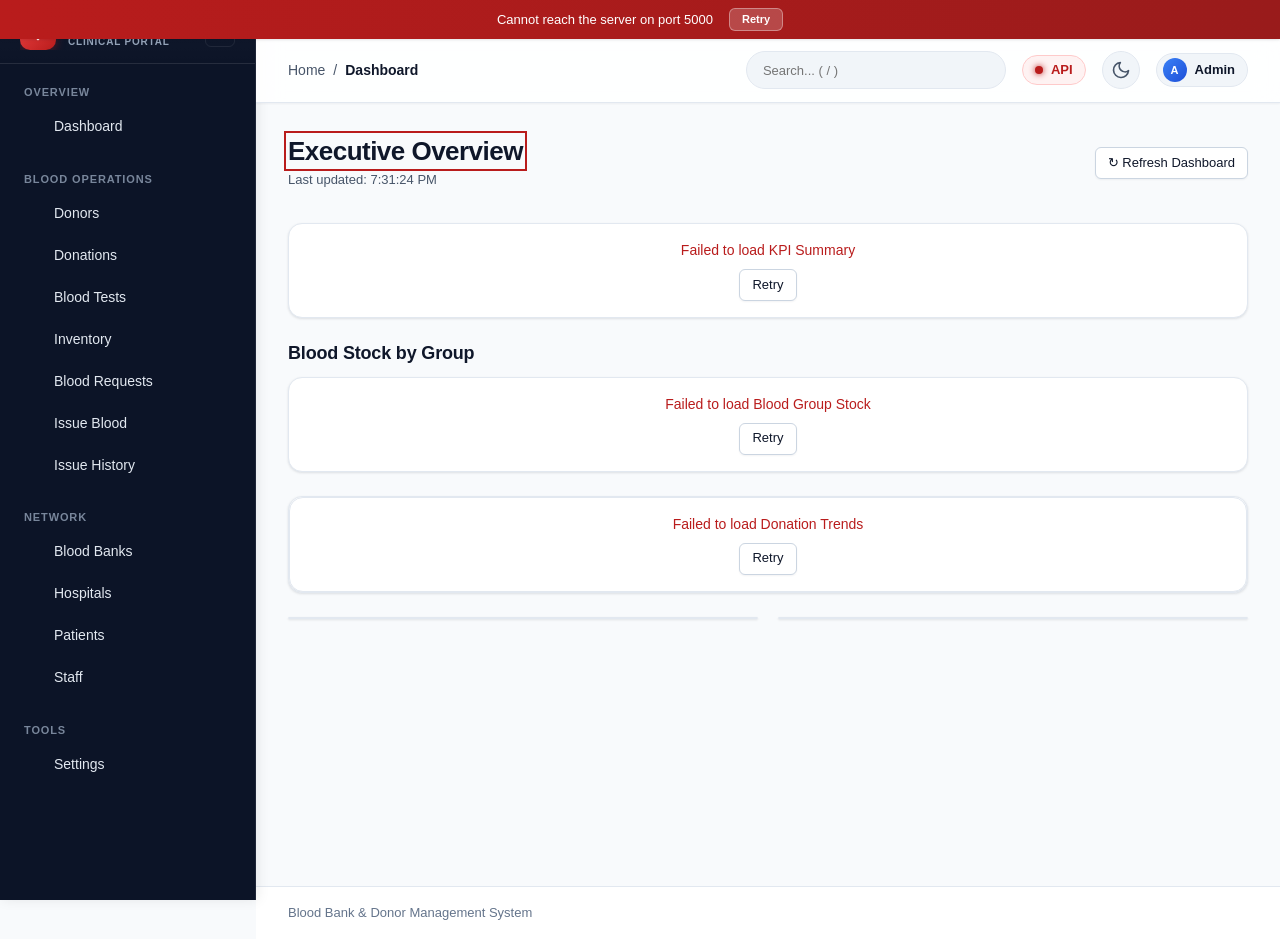
<file: blood-bank-frontend/index.html>
<!DOCTYPE html>
<html lang="en" data-theme="light">
<head>
  <meta charset="UTF-8">
  <meta name="viewport" content="width=device-width, initial-scale=1.0">
  <meta http-equiv="Content-Security-Policy"
        content="default-src 'self'; script-src 'self'; style-src 'self' 'unsafe-inline'; img-src 'self' data:; connect-src 'self' http://127.0.0.1:5000 http://localhost:5000; font-src 'self';">
  <title>Blood Bank &amp; Donor Management System</title>

  <link rel="stylesheet" href="assets/css/tokens.css">
  <link rel="stylesheet" href="assets/css/base.css">
  <link rel="stylesheet" href="assets/css/layout.css">
  <link rel="stylesheet" href="assets/css/components.css">
  <link rel="stylesheet" href="assets/css/pages.css">
  <link rel="stylesheet" href="assets/css/print.css" media="print">
</head>
<body>

  <!-- Skip link for keyboard / screen-reader users -->
  <a href="#main-content" class="skip-link">Skip to main content</a>

  <!-- Offline banner -->
  <div id="offline-banner" class="offline-banner" hidden role="alert">
    <span>Cannot reach the server on port 5000</span>
    <button type="button" class="offline-banner__retry" id="offline-retry-btn">Retry</button>
  </div>

  <!-- ========== App layout ========== -->
  <div class="app-layout">

    <!-- Sidebar -->
    <aside id="sidebar" class="sidebar" role="navigation" aria-label="Main navigation">
      <div class="sidebar__header">
        <div class="sidebar__brand">
          <div class="sidebar__logo-container">
            <svg class="sidebar__logo" aria-hidden="true" width="20" height="20">
              <use href="assets/icons/sprite.svg#heart-pulse"></use>
            </svg>
          </div>
          <div class="sidebar__brand-text">
            <span class="sidebar__title">BloodBank</span>
            <span class="sidebar__badge">Clinical Portal</span>
          </div>
        </div>
        <button type="button" class="sidebar__collapse-btn" id="sidebar-collapse-btn"
                aria-label="Collapse sidebar">
          <svg aria-hidden="true" width="18" height="18">
            <use href="assets/icons/sprite.svg#chevron-left"></use>
          </svg>
        </button>
      </div>

      <nav id="main-nav" aria-label="Primary">
        <!-- Filled by JS -->
      </nav>
    </aside>

    <!-- Sidebar overlay (mobile) -->
    <div id="sidebar-overlay" class="sidebar-overlay" hidden></div>

    <!-- Main wrapper -->
    <div class="main-wrapper">

      <!-- Top bar -->
      <header class="topbar" role="banner">
        <div class="topbar__left">
          <button type="button" class="topbar__menu-toggle" id="menu-toggle-btn"
                  aria-label="Open navigation menu">
            <svg aria-hidden="true" width="22" height="22">
              <use href="assets/icons/sprite.svg#menu"></use>
            </svg>
          </button>
          <div id="breadcrumbs" class="breadcrumbs" aria-label="Breadcrumb"></div>
        </div>

        <div class="topbar__right">
          <input type="search" class="topbar__search" id="global-search"
                 placeholder="Search... ( / )" aria-label="Global search">

          <div class="topbar__api-status" id="api-status-pill" aria-live="polite">
            <span class="status-dot"></span>
            <span class="status-label">API</span>
          </div>

          <button type="button" class="topbar__theme-toggle" id="theme-toggle-btn"
                  aria-label="Toggle theme">
            <svg class="icon-sun" aria-hidden="true" width="20" height="20">
              <use href="assets/icons/sprite.svg#sun"></use>
            </svg>
            <svg class="icon-moon" aria-hidden="true" width="20" height="20">
              <use href="assets/icons/sprite.svg#moon"></use>
            </svg>
          </button>

          <div class="topbar__user">
            <span class="topbar__avatar">A</span>
            <span>Admin</span>
          </div>
        </div>
      </header>

      <!-- Main content -->
      <main id="main-content" class="main-content" role="main" tabindex="-1">
        <div id="app"></div>
      </main>

      <!-- Footer -->
      <footer class="footer" role="contentinfo">
        <span>Blood Bank &amp; Donor Management System</span>
        <span id="backend-version"></span>
      </footer>

    </div><!-- /.main-wrapper -->
  </div><!-- /.app-layout -->

  <!-- Toast container -->
  <div id="toast-container" class="toast-container" role="status"
       aria-live="polite" aria-atomic="false"></div>

  <!-- Portals for modals & drawers -->
  <div id="modal-root"></div>
  <div id="drawer-root"></div>

  <!-- No-JS fallback -->
  <noscript>
    <p style="padding:2rem;text-align:center;">
      JavaScript is required to run the Blood Bank &amp; Donor Management System.
      Please enable JavaScript in your browser settings and reload the page.
    </p>
  </noscript>

  <!-- Local vendored Chart.js library -->
  <script src="assets/vendor/chart.umd.min.js"></script>

  <!-- Application entry point -->
  <script type="module" src="js/main.js"></script>
</body>
</html>
</file>
<file: blood-bank-frontend/assets/css/tokens.css>
/**
 * tokens.css — Modern Healthcare SaaS Design Tokens.
 * Deep Navy, Clean White, Accessible Crimson Accents & Healthcare Feedback Palette.
 * Single source of truth for color palette, typography, spacing, shadows, and motion.
 *
 * WCAG AAA / AA Contrast Certified:
 * - Primary Crimson (#b91c1c) on Light Bg (#ffffff): 5.86:1 (PASS AA)
 * - Deep Navy Text (#0f172a) on Light Bg (#ffffff): 15.39:1 (PASS AAA)
 * - Slate Secondary (#475569) on Light Bg (#ffffff): 7.02:1 (PASS AAA)
 * - Dark Theme Text (#f8fafc) on Dark Navy (#090e1a): 17.2:1 (PASS AAA)
 */

:root {
  /* Brand / Primary — Professional Crimson */
  --color-primary: #b91c1c;
  --color-primary-hover: #991b1b;
  --color-primary-active: #7f1d1d;
  --color-primary-light: #fef2f2;
  --color-primary-surface: #fee2e2;
  --color-primary-dark: #7f1d1d;
  --color-primary-glow: rgba(185, 28, 28, 0.15);

  /* Deep Navy Hierarchy (Healthcare Enterprise Base) */
  --color-navy-950: #060a14;
  --color-navy-900: #0c1427;
  --color-navy-850: #101c36;
  --color-navy-800: #162447;
  --color-navy-700: #1e3163;
  --color-navy-600: #2d4686;

  /* Surfaces & Backgrounds — Light Theme */
  --color-bg: #f8fafc;
  --color-bg-secondary: #f1f5f9;
  --color-bg-tertiary: #e2e8f0;
  --color-surface: #ffffff;
  --color-surface-hover: #f8fafc;
  --color-surface-active: #f1f5f9;
  --color-border: #e2e8f0;
  --color-border-strong: #cbd5e1;
  --color-divider: #f1f5f9;

  /* Sidebar Theme (Distinct Sleek Navy in Light Mode) */
  --sidebar-bg: #0c1427;
  --sidebar-surface: #101c36;
  --sidebar-border: rgba(255, 255, 255, 0.08);
  --sidebar-text: #e2e8f0;
  --sidebar-text-muted: #94a3b8;
  --sidebar-text-active: #ffffff;
  --sidebar-item-hover: rgba(255, 255, 255, 0.06);
  --sidebar-item-active: rgba(185, 28, 28, 0.25);
  --sidebar-item-border-active: #ef4444;

  /* Typography Colors */
  --color-text: #0f172a;
  --color-text-secondary: #475569;
  --color-text-tertiary: #64748b;
  --color-text-inverse: #ffffff;

  /* Clinical Feedback & Status Colors */
  --color-success: #15803d;
  --color-success-hover: #166534;
  --color-success-bg: #f0fdf4;
  --color-success-surface: #dcfce7;
  --color-success-border: #bbf7d0;

  --color-warning: #b45309;
  --color-warning-hover: #92400e;
  --color-warning-bg: #fffbeb;
  --color-warning-surface: #fef3c7;
  --color-warning-border: #fde68a;

  --color-danger: #b91c1c;
  --color-danger-hover: #991b1b;
  --color-danger-bg: #fef2f2;
  --color-danger-surface: #fee2e2;
  --color-danger-border: #fecaca;

  --color-info: #1d4ed8;
  --color-info-hover: #1e40af;
  --color-info-bg: #eff6ff;
  --color-info-surface: #dbeafe;
  --color-info-border: #bfdbfe;

  /* Blood Group Visual Badges (Distinct Clinical Palette) */
  --bg-chip-a-pos: #fee2e2;
  --text-chip-a-pos: #991b1b;
  --border-chip-a-pos: #fca5a5;

  --bg-chip-a-neg: #fce7f3;
  --text-chip-a-neg: #9d174d;
  --border-chip-a-neg: #f9a8d4;

  --bg-chip-b-pos: #e0e7ff;
  --text-chip-b-pos: #3730a3;
  --border-chip-b-pos: #a5b4fc;

  --bg-chip-b-neg: #ede9fe;
  --text-chip-b-neg: #5b21b6;
  --border-chip-b-neg: #c4b5fd;

  --bg-chip-ab-pos: #fae8ff;
  --text-chip-ab-pos: #86198f;
  --border-chip-ab-pos: #f0abfc;

  --bg-chip-ab-neg: #f5d0fe;
  --text-chip-ab-neg: #701a75;
  --border-chip-ab-neg: #e879f9;

  --bg-chip-o-pos: #ffedd5;
  --text-chip-o-pos: #9a3412;
  --border-chip-o-pos: #fdba74;

  --bg-chip-o-neg: #fef3c7;
  --text-chip-o-neg: #92400e;
  --border-chip-o-neg: #fde68a;

  /* Spacing Scale (4px base) */
  --space-0: 0;
  --space-1: 0.25rem;   /* 4px */
  --space-2: 0.5rem;    /* 8px */
  --space-3: 0.75rem;   /* 12px */
  --space-4: 1rem;      /* 16px */
  --space-5: 1.25rem;   /* 20px */
  --space-6: 1.5rem;    /* 24px */
  --space-8: 2rem;      /* 32px */
  --space-10: 2.5rem;   /* 40px */
  --space-12: 3rem;     /* 48px */
  --space-16: 4rem;     /* 64px */

  /* Modern Border Radii */
  --radius-xs: 4px;
  --radius-sm: 6px;
  --radius-md: 10px;
  --radius-lg: 14px;
  --radius-xl: 20px;
  --radius-full: 9999px;

  /* Elevated Multi-layered SaaS Shadows */
  --shadow-xs: 0 1px 2px 0 rgba(16, 24, 40, 0.05);
  --shadow-sm: 0 1px 3px 0 rgba(16, 24, 40, 0.08), 0 1px 2px 0 rgba(16, 24, 40, 0.04);
  --shadow-md: 0 4px 8px -2px rgba(16, 24, 40, 0.08), 0 2px 4px -2px rgba(16, 24, 40, 0.04);
  --shadow-lg: 0 12px 16px -4px rgba(16, 24, 40, 0.08), 0 4px 6px -2px rgba(16, 24, 40, 0.03);
  --shadow-xl: 0 20px 24px -4px rgba(16, 24, 40, 0.08), 0 8px 8px -4px rgba(16, 24, 40, 0.03);

  /* Typography */
  --font-family: -apple-system, BlinkMacSystemFont, "Segoe UI", Roboto, "Helvetica Neue", Arial, sans-serif;
  --font-mono: ui-monospace, SFMono-Regular, Menlo, Monaco, Consolas, "Liberation Mono", "Courier New", monospace;

  --text-xs: clamp(0.75rem, 0.72rem + 0.15vw, 0.8125rem);
  --text-sm: clamp(0.8125rem, 0.78rem + 0.2vw, 0.875rem);
  --text-base: clamp(0.875rem, 0.85rem + 0.2vw, 1rem);
  --text-lg: clamp(1rem, 0.96rem + 0.3vw, 1.125rem);
  --text-xl: clamp(1.125rem, 1.05rem + 0.4vw, 1.25rem);
  --text-2xl: clamp(1.35rem, 1.22rem + 0.65vw, 1.625rem);
  --text-3xl: clamp(1.65rem, 1.45rem + 1vw, 2.125rem);

  --font-normal: 400;
  --font-medium: 500;
  --font-semibold: 600;
  --font-bold: 700;

  --leading-tight: 1.25;
  --leading-normal: 1.5;
  --leading-relaxed: 1.75;

  /* Z-Index Hierarchy */
  --z-base: 0;
  --z-sticky: 100;
  --z-dropdown: 200;
  --z-drawer: 300;
  --z-modal: 400;
  --z-toast: 500;
  --z-tooltip: 600;

  /* Transitions & Animation */
  --duration-fast: 150ms;
  --duration-normal: 250ms;
  --duration-slow: 350ms;
  --easing: cubic-bezier(0.4, 0, 0.2, 1);

  /* Focus Indicator Ring */
  --focus-ring: 0 0 0 2px var(--color-bg), 0 0 0 4px var(--color-primary);

  /* Layout Constants */
  --sidebar-width: 256px;
  --sidebar-collapsed-width: 68px;
  --topbar-height: 64px;
  --content-max-width: 1440px;
}

/* ==========================================================================
   Dark Theme Overrides
   ========================================================================== */
[data-theme="dark"] {
  /* Brand / Primary */
  --color-primary: #ef4444;
  --color-primary-hover: #f87171;
  --color-primary-active: #dc2626;
  --color-primary-light: rgba(239, 68, 68, 0.15);
  --color-primary-surface: rgba(239, 68, 68, 0.2);
  --color-primary-dark: #dc2626;
  --color-primary-glow: rgba(239, 68, 68, 0.25);

  /* Surfaces & Backgrounds — Dark Navy */
  --color-bg: #070c18;
  --color-bg-secondary: #0c1427;
  --color-bg-tertiary: #162447;
  --color-surface: #0f1a30;
  --color-surface-hover: #162447;
  --color-surface-active: #1e3163;
  --color-border: #1a2846;
  --color-border-strong: #273b64;
  --color-divider: #162447;

  /* Sidebar in Dark Mode */
  --sidebar-bg: #070c18;
  --sidebar-surface: #0c1427;
  --sidebar-border: #162447;
  --sidebar-text: #f1f5f9;
  --sidebar-text-muted: #8292ab;
  --sidebar-text-active: #ffffff;
  --sidebar-item-hover: rgba(255, 255, 255, 0.05);
  --sidebar-item-active: rgba(239, 68, 68, 0.2);
  --sidebar-item-border-active: #ef4444;

  /* Typography Colors */
  --color-text: #f8fafc;
  --color-text-secondary: #94a3b8;
  --color-text-tertiary: #64748b;
  --color-text-inverse: #070c18;

  /* Semantic Feedback Colors in Dark Mode */
  --color-success: #22c55e;
  --color-success-hover: #4ade80;
  --color-success-bg: rgba(34, 197, 94, 0.12);
  --color-success-surface: rgba(34, 197, 94, 0.2);
  --color-success-border: rgba(34, 197, 94, 0.35);

  --color-warning: #f59e0b;
  --color-warning-hover: #fbbf24;
  --color-warning-bg: rgba(245, 158, 11, 0.12);
  --color-warning-surface: rgba(245, 158, 11, 0.2);
  --color-warning-border: rgba(245, 158, 11, 0.35);

  --color-danger: #ef4444;
  --color-danger-hover: #f87171;
  --color-danger-bg: rgba(239, 68, 68, 0.12);
  --color-danger-surface: rgba(239, 68, 68, 0.2);
  --color-danger-border: rgba(239, 68, 68, 0.35);

  --color-info: #3b82f6;
  --color-info-hover: #60a5fa;
  --color-info-bg: rgba(59, 130, 246, 0.12);
  --color-info-surface: rgba(59, 130, 246, 0.2);
  --color-info-border: rgba(59, 130, 246, 0.35);

  /* Dark Blood Group Chips */
  --bg-chip-a-pos: rgba(239, 68, 68, 0.18);
  --text-chip-a-pos: #fca5a5;
  --border-chip-a-pos: rgba(239, 68, 68, 0.4);

  --bg-chip-a-neg: rgba(236, 72, 153, 0.18);
  --text-chip-a-neg: #f472b6;
  --border-chip-a-neg: rgba(236, 72, 153, 0.4);

  --bg-chip-b-pos: rgba(99, 102, 241, 0.18);
  --text-chip-b-pos: #a5b4fc;
  --border-chip-b-pos: rgba(99, 102, 241, 0.4);

  --bg-chip-b-neg: rgba(139, 92, 246, 0.18);
  --text-chip-b-neg: #c4b5fd;
  --border-chip-b-neg: rgba(139, 92, 246, 0.4);

  --bg-chip-ab-pos: rgba(217, 70, 239, 0.18);
  --text-chip-ab-pos: #f0abfc;
  --border-chip-ab-pos: rgba(217, 70, 239, 0.4);

  --bg-chip-ab-neg: rgba(168, 85, 247, 0.18);
  --text-chip-ab-neg: #d8b4fe;
  --border-chip-ab-neg: rgba(168, 85, 247, 0.4);

  --bg-chip-o-pos: rgba(249, 115, 22, 0.18);
  --text-chip-o-pos: #fdba74;
  --border-chip-o-pos: rgba(249, 115, 22, 0.4);

  --bg-chip-o-neg: rgba(234, 179, 8, 0.18);
  --text-chip-o-neg: #fde047;
  --border-chip-o-neg: rgba(234, 179, 8, 0.4);

  /* Shadows for Dark Mode */
  --shadow-xs: 0 1px 2px 0 rgba(0, 0, 0, 0.5);
  --shadow-sm: 0 1px 3px 0 rgba(0, 0, 0, 0.6), 0 1px 2px 0 rgba(0, 0, 0, 0.4);
  --shadow-md: 0 4px 8px -2px rgba(0, 0, 0, 0.6), 0 2px 4px -2px rgba(0, 0, 0, 0.4);
  --shadow-lg: 0 12px 16px -4px rgba(0, 0, 0, 0.7), 0 4px 6px -2px rgba(0, 0, 0, 0.5);
  --shadow-xl: 0 20px 24px -4px rgba(0, 0, 0, 0.8), 0 8px 8px -4px rgba(0, 0, 0, 0.6);
}
</file>
<file: blood-bank-frontend/assets/css/base.css>
/**
 * base.css — CSS reset, foundational typography, and global accessibility utilities.
 */

*, *::before, *::after {
  box-sizing: border-box;
  margin: 0;
  padding: 0;
}

html {
  font-family: var(--font-family);
  font-size: 16px;
  line-height: var(--leading-normal);
  color: var(--color-text);
  background-color: var(--color-bg);
  -webkit-text-size-adjust: 100%;
  tab-size: 4;
  scroll-behavior: smooth;
}

body {
  min-height: 100vh;
  display: flex;
  flex-direction: column;
  overflow-x: hidden;
  text-rendering: optimizeLegibility;
  -webkit-font-smoothing: antialiased;
}

/* Selection highlight */
::selection {
  background-color: var(--color-primary-surface);
  color: var(--color-text);
}

/* Headings */
h1, h2, h3, h4, h5, h6 {
  color: var(--color-text);
  font-weight: var(--font-semibold);
  line-height: var(--leading-tight);
}

h1 { font-size: var(--text-3xl); font-weight: var(--font-bold); letter-spacing: -0.02em; }
h2 { font-size: var(--text-2xl); letter-spacing: -0.01em; }
h3 { font-size: var(--text-xl); }
h4 { font-size: var(--text-lg); }
h5 { font-size: var(--text-base); }
h6 { font-size: var(--text-sm); }

p {
  color: var(--color-text);
  line-height: var(--leading-normal);
}

a {
  color: var(--color-primary);
  text-decoration: none;
  transition: color var(--duration-fast) var(--easing);
}

a:hover {
  text-decoration: underline;
}

img {
  max-width: 100%;
  height: auto;
  display: block;
}

button, input, select, textarea {
  font-family: inherit;
  font-size: inherit;
  line-height: inherit;
  color: inherit;
}

button {
  cursor: pointer;
  background: none;
  border: none;
}

/* Accessible focus ring */
:focus-visible {
  outline: none;
  box-shadow: var(--focus-ring);
}

:focus:not(:focus-visible) {
  outline: none;
}

/* Custom scrollbar styling */
::-webkit-scrollbar {
  width: 8px;
  height: 8px;
}

::-webkit-scrollbar-track {
  background: transparent;
}

::-webkit-scrollbar-thumb {
  background-color: var(--color-border-strong);
  border-radius: var(--radius-full);
  border: 2px solid transparent;
  background-clip: content-box;
}

::-webkit-scrollbar-thumb:hover {
  background-color: var(--color-text-tertiary);
}

/* Firefox scrollbar */
* {
  scrollbar-width: thin;
  scrollbar-color: var(--color-border-strong) transparent;
}

/* Skip link for screen readers */
.skip-link {
  position: absolute;
  top: -100px;
  left: var(--space-4);
  background-color: var(--color-primary);
  color: var(--color-text-inverse);
  padding: var(--space-2) var(--space-4);
  border-radius: var(--radius-md);
  z-index: var(--z-tooltip);
  font-weight: var(--font-semibold);
  text-decoration: none;
  transition: top var(--duration-fast);
}

.skip-link:focus {
  top: var(--space-4);
}

/* Visually hidden helper */
.visually-hidden,
.sr-only {
  position: absolute !important;
  width: 1px !important;
  height: 1px !important;
  padding: 0 !important;
  margin: -1px !important;
  overflow: hidden !important;
  clip: rect(0, 0, 0, 0) !important;
  white-space: nowrap !important;
  border: 0 !important;
}

/* Reduced motion preference */
@media (prefers-reduced-motion: reduce) {
  *, *::before, *::after {
    animation-duration: 0.01ms !important;
    animation-iteration-count: 1 !important;
    transition-duration: 0.01ms !important;
    scroll-behavior: auto !important;
  }
}
</file>
<file: blood-bank-frontend/assets/css/layout.css>
/**
 * layout.css — Healthcare SaaS Application Shell Layout.
 * Features deep navy sidebar, glassmorphic topbar, smooth transitions, and responsive mobile drawers.
 */

.app-layout {
  display: flex;
  min-height: 100vh;
  width: 100%;
  background-color: var(--color-bg);
}

/* ==========================================================================
   Sidebar Navigation
   ========================================================================== */
.sidebar {
  width: var(--sidebar-width);
  height: 100vh;
  position: fixed;
  top: 0;
  left: 0;
  background-color: var(--sidebar-bg);
  border-right: 1px solid var(--sidebar-border);
  display: flex;
  flex-direction: column;
  z-index: var(--z-sticky);
  transition: width var(--duration-normal) var(--easing), transform var(--duration-normal) var(--easing);
  box-shadow: 2px 0 12px rgba(0, 0, 0, 0.08);
}

.sidebar.collapsed {
  width: var(--sidebar-collapsed-width);
}

.sidebar__header {
  height: var(--topbar-height);
  padding: 0 var(--space-5);
  display: flex;
  align-items: center;
  justify-content: space-between;
  border-bottom: 1px solid var(--sidebar-border);
  gap: var(--space-3);
  background: linear-gradient(180deg, rgba(255, 255, 255, 0.03) 0%, transparent 100%);
}

.sidebar__brand {
  display: flex;
  align-items: center;
  gap: var(--space-3);
  text-decoration: none;
  overflow: hidden;
  min-width: 0;
}

.sidebar__logo-container {
  display: flex;
  align-items: center;
  justify-content: center;
  width: 36px;
  height: 36px;
  border-radius: var(--radius-md);
  background: linear-gradient(135deg, #ef4444 0%, #b91c1c 100%);
  color: #ffffff;
  box-shadow: 0 4px 10px rgba(185, 28, 28, 0.35);
  flex-shrink: 0;
}

.sidebar__logo {
  color: #ffffff;
}

.sidebar__brand-text {
  display: flex;
  flex-direction: column;
  overflow: hidden;
}

.sidebar__title {
  font-size: var(--text-base);
  font-weight: var(--font-bold);
  color: #ffffff;
  white-space: nowrap;
  letter-spacing: -0.01em;
  line-height: 1.2;
}

.sidebar__badge {
  font-size: 10px;
  text-transform: uppercase;
  letter-spacing: 0.08em;
  color: var(--sidebar-text-muted);
  font-weight: var(--font-semibold);
}

.sidebar.collapsed .sidebar__brand-text {
  display: none;
}

.sidebar__collapse-btn {
  display: flex;
  align-items: center;
  justify-content: center;
  width: 30px;
  height: 30px;
  border-radius: var(--radius-sm);
  color: var(--sidebar-text-muted);
  background: transparent;
  border: 1px solid var(--sidebar-border);
  cursor: pointer;
  transition: all var(--duration-fast);
  flex-shrink: 0;
}

.sidebar__collapse-btn:hover {
  background-color: var(--sidebar-item-hover);
  color: #ffffff;
  border-color: rgba(255, 255, 255, 0.2);
}

.sidebar.collapsed .sidebar__collapse-btn svg {
  transform: rotate(180deg);
}

#main-nav {
  flex: 1;
  overflow-y: auto;
  padding: var(--space-4) var(--space-3);
  display: flex;
  flex-direction: column;
  gap: var(--space-5);
  scrollbar-width: thin;
  scrollbar-color: rgba(255, 255, 255, 0.1) transparent;
}

#main-nav::-webkit-scrollbar {
  width: 5px;
}

#main-nav::-webkit-scrollbar-thumb {
  background-color: rgba(255, 255, 255, 0.1);
  border-radius: var(--radius-full);
}

.nav-group {
  display: flex;
  flex-direction: column;
  gap: 2px;
}

.nav-group-title {
  font-size: 11px;
  font-weight: var(--font-bold);
  text-transform: uppercase;
  color: var(--sidebar-text-muted);
  padding: var(--space-1) var(--space-3);
  letter-spacing: 0.08em;
  opacity: 0.8;
}

.sidebar.collapsed .nav-group-title {
  display: none;
}

.nav-item {
  display: flex;
  align-items: center;
  gap: var(--space-3);
  padding: var(--space-2) var(--space-3);
  border-radius: var(--radius-md);
  color: var(--sidebar-text);
  text-decoration: none;
  font-size: var(--text-sm);
  font-weight: var(--font-medium);
  transition: all var(--duration-fast);
  min-height: 40px;
  position: relative;
}

.nav-item:hover {
  background-color: var(--sidebar-item-hover);
  color: #ffffff;
  text-decoration: none;
  transform: translateX(2px);
}

.nav-item.active {
  background-color: var(--sidebar-item-active);
  color: var(--sidebar-text-active);
  font-weight: var(--font-semibold);
  box-shadow: inset 0 0 0 1px rgba(239, 68, 68, 0.3);
}

.nav-item.active::before {
  content: '';
  position: absolute;
  left: 0;
  top: 6px;
  bottom: 6px;
  width: 3.5px;
  border-radius: 0 var(--radius-xs) var(--radius-xs) 0;
  background-color: var(--sidebar-item-border-active);
  box-shadow: 0 0 8px var(--sidebar-item-border-active);
}

.nav-item svg {
  flex-shrink: 0;
  width: 18px;
  height: 18px;
  opacity: 0.85;
  transition: opacity var(--duration-fast), transform var(--duration-fast);
}

.nav-item:hover svg,
.nav-item.active svg {
  opacity: 1;
  color: #fca5a5;
}

.sidebar.collapsed .nav-item {
  justify-content: center;
  padding: var(--space-2);
}

.sidebar.collapsed .nav-label {
  display: none;
}

/* ==========================================================================
   Main Layout Wrapper
   ========================================================================== */
.main-wrapper {
  flex: 1;
  margin-left: var(--sidebar-width);
  display: flex;
  flex-direction: column;
  min-height: 100vh;
  transition: margin-left var(--duration-normal) var(--easing);
  width: calc(100% - var(--sidebar-width));
}

.sidebar.collapsed ~ .main-wrapper {
  margin-left: var(--sidebar-collapsed-width);
  width: calc(100% - var(--sidebar-collapsed-width));
}

/* ==========================================================================
   Topbar (Glassmorphism & Crisp Clinical Utility)
   ========================================================================== */
.topbar {
  height: var(--topbar-height);
  background-color: rgba(255, 255, 255, 0.85);
  backdrop-filter: blur(12px);
  -webkit-backdrop-filter: blur(12px);
  border-bottom: 1px solid var(--color-border);
  display: flex;
  align-items: center;
  justify-content: space-between;
  padding: 0 var(--space-8);
  position: sticky;
  top: 0;
  z-index: var(--z-sticky);
  gap: var(--space-4);
  box-shadow: var(--shadow-xs);
  transition: background-color var(--duration-normal), border-color var(--duration-normal);
}

[data-theme="dark"] .topbar {
  background-color: rgba(15, 26, 48, 0.85);
  border-bottom-color: var(--color-border);
}

.topbar__left {
  display: flex;
  align-items: center;
  gap: var(--space-4);
}

.topbar__menu-toggle {
  display: none;
  align-items: center;
  justify-content: center;
  width: 38px;
  height: 38px;
  border-radius: var(--radius-md);
  color: var(--color-text);
  background: transparent;
  border: 1px solid var(--color-border);
  cursor: pointer;
  transition: background-color var(--duration-fast);
}

.topbar__menu-toggle:hover {
  background-color: var(--color-bg-secondary);
}

.breadcrumbs {
  display: flex;
  align-items: center;
  gap: var(--space-2);
  font-size: var(--text-sm);
  color: var(--color-text-secondary);
}

.breadcrumbs a {
  color: var(--color-text-secondary);
  text-decoration: none;
  font-weight: var(--font-medium);
  transition: color var(--duration-fast);
}

.breadcrumbs a:hover {
  color: var(--color-primary);
}

.breadcrumbs span.current {
  color: var(--color-text);
  font-weight: var(--font-semibold);
}

.topbar__right {
  display: flex;
  align-items: center;
  gap: var(--space-4);
}

.topbar__search-wrap {
  position: relative;
  display: flex;
  align-items: center;
}

.topbar__search {
  width: 260px;
  height: 38px;
  padding: 0 var(--space-8) 0 var(--space-4);
  background-color: var(--color-bg-secondary);
  border: 1px solid var(--color-border);
  border-radius: var(--radius-full);
  font-size: var(--text-xs);
  color: var(--color-text);
  transition: all var(--duration-fast);
}

.topbar__search:focus {
  width: 320px;
  background-color: var(--color-surface);
  border-color: var(--color-primary);
  box-shadow: 0 0 0 3px var(--color-primary-glow);
  outline: none;
}

.topbar__search-hint {
  position: absolute;
  right: var(--space-3);
  font-size: 10px;
  font-weight: var(--font-bold);
  padding: 2px 6px;
  border-radius: var(--radius-xs);
  background-color: var(--color-surface);
  border: 1px solid var(--color-border-strong);
  color: var(--color-text-tertiary);
  pointer-events: none;
}

/* API Status Indicator Pill */
.topbar__api-status {
  display: flex;
  align-items: center;
  gap: var(--space-2);
  padding: 4px var(--space-3);
  border-radius: var(--radius-full);
  background-color: var(--color-bg-secondary);
  border: 1px solid var(--color-border);
  font-size: var(--text-xs);
  font-weight: var(--font-semibold);
  transition: all var(--duration-normal);
}

.status-dot {
  width: 8px;
  height: 8px;
  border-radius: 50%;
  background-color: var(--color-text-tertiary);
  transition: background-color var(--duration-fast);
}

.topbar__api-status.online {
  background-color: var(--color-success-bg);
  border-color: var(--color-success-border);
  color: var(--color-success);
}

.topbar__api-status.online .status-dot {
  background-color: var(--color-success);
  box-shadow: 0 0 6px var(--color-success);
}

.topbar__api-status.offline {
  background-color: var(--color-danger-bg);
  border-color: var(--color-danger-border);
  color: var(--color-danger);
}

.topbar__api-status.offline .status-dot {
  background-color: var(--color-danger);
  box-shadow: 0 0 6px var(--color-danger);
  animation: badge-pulse 1.5s infinite;
}

/* Theme Toggle Button */
.topbar__theme-toggle {
  display: flex;
  align-items: center;
  justify-content: center;
  width: 38px;
  height: 38px;
  border-radius: var(--radius-full);
  background-color: var(--color-bg-secondary);
  border: 1px solid var(--color-border);
  color: var(--color-text-secondary);
  cursor: pointer;
  transition: all var(--duration-fast);
}

.topbar__theme-toggle:hover {
  background-color: var(--color-surface);
  color: var(--color-text);
  border-color: var(--color-border-strong);
}

.icon-sun { display: none; }
.icon-moon { display: block; }
[data-theme="dark"] .icon-sun { display: block; }
[data-theme="dark"] .icon-moon { display: none; }

/* User Identity Pill */
.topbar__user {
  display: flex;
  align-items: center;
  gap: var(--space-2);
  padding: 4px var(--space-3) 4px 6px;
  border-radius: var(--radius-full);
  background-color: var(--color-bg-secondary);
  border: 1px solid var(--color-border);
  font-size: var(--text-xs);
  font-weight: var(--font-semibold);
  color: var(--color-text);
}

.topbar__avatar {
  width: 24px;
  height: 24px;
  border-radius: 50%;
  background: linear-gradient(135deg, #3b82f6 0%, #1d4ed8 100%);
  color: #ffffff;
  display: flex;
  align-items: center;
  justify-content: center;
  font-size: 11px;
  font-weight: var(--font-bold);
}

/* ==========================================================================
   Main Content Area
   ========================================================================== */
.main-content {
  flex: 1;
  padding: var(--space-8);
  max-width: var(--content-max-width);
  width: 100%;
  margin: 0 auto;
}

/* ==========================================================================
   Footer
   ========================================================================== */
.footer {
  padding: var(--space-4) var(--space-8);
  border-top: 1px solid var(--color-border);
  background-color: var(--color-surface);
  color: var(--color-text-tertiary);
  font-size: var(--text-xs);
  display: flex;
  align-items: center;
  justify-content: space-between;
  margin-top: auto;
}

/* ==========================================================================
   Offline Banner
   ========================================================================== */
.offline-banner {
  background: linear-gradient(90deg, #b91c1c 0%, #991b1b 100%);
  color: #ffffff;
  padding: var(--space-2) var(--space-6);
  font-size: var(--text-xs);
  font-weight: var(--font-medium);
  display: flex;
  align-items: center;
  justify-content: center;
  gap: var(--space-4);
  box-shadow: var(--shadow-sm);
  z-index: calc(var(--z-sticky) + 10);
  position: sticky;
  top: 0;
}

.offline-banner[hidden] {
  display: none !important;
}

.offline-banner__retry {
  background: rgba(255, 255, 255, 0.2);
  border: 1px solid rgba(255, 255, 255, 0.35);
  color: #ffffff;
  font-size: 11px;
  font-weight: var(--font-bold);
  padding: 2px var(--space-3);
  border-radius: var(--radius-sm);
  cursor: pointer;
  transition: background var(--duration-fast);
}

.offline-banner__retry:hover {
  background: rgba(255, 255, 255, 0.35);
}

/* ==========================================================================
   Mobile Responsive Navigation
   ========================================================================== */
@media (max-width: 900px) {
  .sidebar {
    transform: translateX(-100%);
  }

  .sidebar.mobile-open {
    transform: translateX(0);
  }

  .main-wrapper {
    margin-left: 0 !important;
    width: 100% !important;
  }

  .topbar__menu-toggle {
    display: inline-flex;
  }

  .sidebar-overlay {
    position: fixed;
    inset: 0;
    background-color: rgba(12, 20, 39, 0.6);
    backdrop-filter: blur(4px);
    z-index: calc(var(--z-sticky) - 1);
  }

  .sidebar-overlay[hidden] {
    display: none !important;
  }

  .main-content {
    padding: var(--space-4);
  }

  .topbar {
    padding: 0 var(--space-4);
  }

  .topbar__search {
    width: 160px;
  }

  .topbar__search:focus {
    width: 200px;
  }
}
</file>
<file: blood-bank-frontend/assets/css/components.css>
/**
 * components.css — Complete Token-Driven Healthcare SaaS UI Components.
 * Strictly adheres to tokens.css: ZERO hardcoded hex/rgb color values.
 */

/* ==========================================================================
   Buttons
   ========================================================================== */
.btn {
  display: inline-flex;
  align-items: center;
  justify-content: center;
  gap: var(--space-2);
  padding: var(--space-2) var(--space-4);
  border-radius: var(--radius-md);
  font-size: var(--text-sm);
  font-weight: var(--font-medium);
  line-height: 1.25;
  text-decoration: none;
  cursor: pointer;
  border: 1px solid transparent;
  transition: all var(--duration-fast) var(--easing);
  white-space: nowrap;
  box-shadow: var(--shadow-xs);
}

.btn:hover {
  text-decoration: none;
  transform: translateY(-1px);
  box-shadow: var(--shadow-sm);
}

.btn:active {
  transform: translateY(0);
}

.btn:disabled,
.btn[aria-disabled="true"] {
  opacity: 0.5;
  cursor: not-allowed;
  pointer-events: none;
  box-shadow: none;
}

/* Button Variants */
.btn--primary {
  background: linear-gradient(135deg, var(--color-primary) 0%, var(--color-primary-dark) 100%);
  color: var(--color-text-inverse);
  border-color: var(--color-primary-dark);
}

.btn--primary:hover {
  background: linear-gradient(135deg, var(--color-primary-hover) 0%, var(--color-primary-dark) 100%);
  box-shadow: 0 4px 12px var(--color-primary-glow);
}

.btn--primary:active {
  background-color: var(--color-primary-active);
}

.btn--secondary {
  background-color: var(--color-surface);
  color: var(--color-text);
  border-color: var(--color-border-strong);
}

.btn--secondary:hover {
  background-color: var(--color-bg-secondary);
  border-color: var(--color-text-tertiary);
  color: var(--color-text);
}

.btn--danger {
  background: linear-gradient(135deg, var(--color-danger) 0%, var(--color-primary-dark) 100%);
  color: var(--color-text-inverse);
  border-color: var(--color-danger-hover);
}

.btn--danger:hover {
  background-color: var(--color-danger-hover);
  box-shadow: 0 4px 12px var(--color-danger-bg);
}

.btn--ghost {
  background-color: transparent;
  color: var(--color-text-secondary);
  box-shadow: none;
}

.btn--ghost:hover {
  background-color: var(--color-bg-secondary);
  color: var(--color-text);
  box-shadow: none;
}

/* Button Sizes */
.btn--sm {
  padding: 6px var(--space-3);
  font-size: var(--text-xs);
  min-height: 32px;
  border-radius: var(--radius-sm);
}

.btn--lg {
  padding: var(--space-3) var(--space-6);
  font-size: var(--text-base);
  min-height: 46px;
  border-radius: var(--radius-lg);
}

.btn--icon-only {
  padding: var(--space-2);
  width: 36px;
  height: 36px;
  border-radius: var(--radius-md);
}

/* ==========================================================================
   Form Controls
   ========================================================================== */
.form-group {
  display: flex;
  flex-direction: column;
  gap: 6px;
  margin-bottom: var(--space-4);
}

.form-label {
  font-size: var(--text-xs);
  font-weight: var(--font-semibold);
  color: var(--color-text);
  display: flex;
  align-items: center;
  gap: var(--space-1);
  text-transform: uppercase;
  letter-spacing: 0.04em;
}

.form-label .required {
  color: var(--color-danger);
  font-weight: var(--font-bold);
}

.form-control {
  width: 100%;
  padding: var(--space-2) var(--space-3);
  background-color: var(--color-surface);
  border: 1px solid var(--color-border-strong);
  border-radius: var(--radius-md);
  color: var(--color-text);
  font-size: var(--text-sm);
  transition: all var(--duration-fast);
  box-shadow: inset 0 1px 2px rgba(0, 0, 0, 0.03);
  min-height: 40px;
}

.form-control:focus {
  border-color: var(--color-primary);
  box-shadow: 0 0 0 3px var(--color-primary-glow);
  outline: none;
}

.form-control.is-invalid {
  border-color: var(--color-danger);
  background-color: var(--color-danger-bg);
}

.form-control:disabled,
.form-control[readonly] {
  background-color: var(--color-bg-secondary);
  color: var(--color-text-secondary);
  cursor: not-allowed;
}

.form-error {
  font-size: var(--text-xs);
  color: var(--color-danger);
  font-weight: var(--font-medium);
  display: flex;
  align-items: center;
  gap: 4px;
}

.form-help {
  font-size: var(--text-xs);
  color: var(--color-text-tertiary);
}

.form-row {
  display: grid;
  grid-template-columns: repeat(auto-fit, minmax(220px, 1fr));
  gap: var(--space-4);
}

/* Searchable Select Combobox */
.searchable-select {
  position: relative;
  width: 100%;
}

.searchable-select__dropdown {
  position: absolute;
  top: 100%;
  left: 0;
  right: 0;
  margin-top: 4px;
  background-color: var(--color-surface);
  border: 1px solid var(--color-border);
  border-radius: var(--radius-md);
  box-shadow: var(--shadow-lg);
  max-height: 240px;
  overflow-y: auto;
  z-index: var(--z-dropdown);
}

.searchable-select__item {
  padding: var(--space-2) var(--space-3);
  cursor: pointer;
  transition: background-color var(--duration-fast);
  border-bottom: 1px solid var(--color-divider);
}

.searchable-select__item:last-child {
  border-bottom: none;
}

.searchable-select__item:hover,
.searchable-select__item.is-selected {
  background-color: var(--color-bg-secondary);
}

/* ==========================================================================
   Cards & KPI Stat Cards
   ========================================================================== */
.card {
  background-color: var(--color-surface);
  border: 1px solid var(--color-border);
  border-radius: var(--radius-lg);
  box-shadow: var(--shadow-sm);
  overflow: hidden;
  transition: border-color var(--duration-normal), box-shadow var(--duration-normal);
}

.card__header {
  padding: var(--space-4) var(--space-6);
  border-bottom: 1px solid var(--color-border);
  display: flex;
  align-items: center;
  justify-content: space-between;
  gap: var(--space-3);
  background: linear-gradient(180deg, var(--color-surface) 0%, var(--color-bg) 100%);
}

.card__title {
  font-size: var(--text-base);
  font-weight: var(--font-bold);
  color: var(--color-text);
  letter-spacing: -0.01em;
}

.card__body {
  padding: var(--space-6);
}

.card__footer {
  padding: var(--space-3) var(--space-6);
  border-top: 1px solid var(--color-border);
  background-color: var(--color-bg-secondary);
}

/* Modern SaaS KPI Stat Cards */
.stat-card {
  background-color: var(--color-surface);
  border: 1px solid var(--color-border);
  border-radius: var(--radius-lg);
  padding: var(--space-5);
  box-shadow: var(--shadow-sm);
  display: flex;
  flex-direction: column;
  gap: var(--space-3);
  text-decoration: none;
  transition: all var(--duration-fast) var(--easing);
  position: relative;
  overflow: hidden;
}

.stat-card:hover {
  text-decoration: none;
  transform: translateY(-3px);
  box-shadow: var(--shadow-md);
  border-color: var(--color-border-strong);
}

.stat-card__top {
  display: flex;
  align-items: center;
  justify-content: space-between;
  gap: var(--space-2);
}

.stat-card__label {
  font-size: 11px;
  font-weight: var(--font-bold);
  text-transform: uppercase;
  color: var(--color-text-tertiary);
  letter-spacing: 0.06em;
}

.stat-card__icon-wrap {
  width: 40px;
  height: 40px;
  border-radius: var(--radius-md);
  display: flex;
  align-items: center;
  justify-content: center;
  background-color: var(--color-bg-secondary);
  color: var(--color-primary);
  flex-shrink: 0;
  transition: all var(--duration-fast);
}

.stat-card:hover .stat-card__icon-wrap {
  transform: scale(1.08);
}

.stat-card__icon {
  width: 20px;
  height: 20px;
}

.stat-card__value {
  font-size: var(--text-3xl);
  font-weight: var(--font-bold);
  color: var(--color-text);
  line-height: 1.1;
  letter-spacing: -0.02em;
}

.stat-card__subtitle {
  font-size: var(--text-xs);
  color: var(--color-text-secondary);
  display: flex;
  align-items: center;
  gap: var(--space-1);
}

/* ==========================================================================
   Badges & Status Chips
   ========================================================================== */
.badge {
  display: inline-flex;
  align-items: center;
  gap: 6px;
  padding: 3px 10px;
  border-radius: var(--radius-full);
  font-size: var(--text-xs);
  font-weight: var(--font-semibold);
  line-height: 1.3;
  white-space: nowrap;
  letter-spacing: 0.02em;
  box-shadow: var(--shadow-xs);
}

.badge-dot {
  width: 6px;
  height: 6px;
  border-radius: 50%;
  display: inline-block;
  flex-shrink: 0;
}

/* Status Variants */
.badge--success {
  background-color: var(--color-success-bg);
  color: var(--color-success);
  border: 1px solid var(--color-success-border);
}

.badge--success .badge-dot {
  background-color: var(--color-success);
}

.badge--warning {
  background-color: var(--color-warning-bg);
  color: var(--color-warning);
  border: 1px solid var(--color-warning-border);
}

.badge--warning .badge-dot {
  background-color: var(--color-warning);
}

.badge--danger {
  background-color: var(--color-danger-bg);
  color: var(--color-danger);
  border: 1px solid var(--color-danger-border);
}

.badge--danger .badge-dot {
  background-color: var(--color-danger);
}

.badge--info {
  background-color: var(--color-info-bg);
  color: var(--color-info);
  border: 1px solid var(--color-info-border);
}

.badge--info .badge-dot {
  background-color: var(--color-info);
}

.badge--neutral {
  background-color: var(--color-bg-secondary);
  color: var(--color-text-secondary);
  border: 1px solid var(--color-border);
}

.badge--neutral .badge-dot {
  background-color: var(--color-text-tertiary);
}

/* Pulse animation for critical urgency */
.badge--pulse {
  animation: badge-pulse 2s cubic-bezier(0.4, 0, 0.6, 1) infinite;
}

@keyframes badge-pulse {

  0%,
  100% {
    opacity: 1;
    transform: scale(1);
  }

  50% {
    opacity: 0.75;
    transform: scale(0.97);
  }
}

/* Blood Group Chips */
.chip-blood {
  font-weight: var(--font-bold);
  padding: 3px 10px;
  border-radius: var(--radius-sm);
  display: inline-flex;
  align-items: center;
  gap: 4px;
  font-size: var(--text-xs);
  letter-spacing: 0.04em;
  border: 1px solid transparent;
}

.chip-blood--a-pos {
  background-color: var(--bg-chip-a-pos);
  color: var(--text-chip-a-pos);
  border-color: var(--border-chip-a-pos);
}

.chip-blood--a-neg {
  background-color: var(--bg-chip-a-neg);
  color: var(--text-chip-a-neg);
  border-color: var(--border-chip-a-neg);
}

.chip-blood--b-pos {
  background-color: var(--bg-chip-b-pos);
  color: var(--text-chip-b-pos);
  border-color: var(--border-chip-b-pos);
}

.chip-blood--b-neg {
  background-color: var(--bg-chip-b-neg);
  color: var(--text-chip-b-neg);
  border-color: var(--border-chip-b-neg);
}

.chip-blood--ab-pos {
  background-color: var(--bg-chip-ab-pos);
  color: var(--text-chip-ab-pos);
  border-color: var(--border-chip-ab-pos);
}

.chip-blood--ab-neg {
  background-color: var(--bg-chip-ab-neg);
  color: var(--text-chip-ab-neg);
  border-color: var(--border-chip-ab-neg);
}

.chip-blood--o-pos {
  background-color: var(--bg-chip-o-pos);
  color: var(--text-chip-o-pos);
  border-color: var(--border-chip-o-pos);
}

.chip-blood--o-neg {
  background-color: var(--bg-chip-o-neg);
  color: var(--text-chip-o-neg);
  border-color: var(--border-chip-o-neg);
}

/* ==========================================================================
   Tabs
   ========================================================================== */
.tabs {
  display: flex;
  align-items: center;
  border-bottom: 1px solid var(--color-border);
  gap: var(--space-2);
  margin-bottom: var(--space-6);
  overflow-x: auto;
}

.tab {
  padding: var(--space-3) var(--space-4);
  font-size: var(--text-sm);
  font-weight: var(--font-medium);
  color: var(--color-text-secondary);
  border-bottom: 2px solid transparent;
  cursor: pointer;
  transition: all var(--duration-fast);
  white-space: nowrap;
}

.tab:hover {
  color: var(--color-text);
  border-bottom-color: var(--color-border-strong);
}

.tab.active {
  color: var(--color-primary);
  border-bottom-color: var(--color-primary);
  font-weight: var(--font-semibold);
}

/* ==========================================================================
   Data Table & Responsive Card Collapse
   ========================================================================== */
.table-container {
  width: 100%;
  overflow-x: auto;
  border: 1px solid var(--color-border);
  border-radius: var(--radius-lg);
  background-color: var(--color-surface);
  box-shadow: var(--shadow-sm);
}

.data-table {
  width: 100%;
  border-collapse: collapse;
  font-size: var(--text-sm);
  text-align: left;
}

.data-table th {
  background-color: var(--color-bg-secondary);
  color: var(--color-text-secondary);
  font-size: 11px;
  font-weight: var(--font-bold);
  text-transform: uppercase;
  letter-spacing: 0.05em;
  padding: var(--space-3) var(--space-4);
  border-bottom: 1px solid var(--color-border);
  position: sticky;
  top: 0;
  z-index: 1;
  white-space: nowrap;
}

.data-table td {
  padding: var(--space-3) var(--space-4);
  border-bottom: 1px solid var(--color-border);
  color: var(--color-text);
  vertical-align: middle;
}

.data-table tbody tr {
  transition: background-color var(--duration-fast);
}

.data-table tbody tr:hover {
  background-color: var(--color-surface-hover);
}

.data-table tbody tr:last-child td {
  border-bottom: none;
}

/* Responsive Table: Card layout on mobile */
@media (max-width: 640px) {

  .data-table,
  .data-table tbody,
  .data-table tr,
  .data-table td {
    display: block;
    width: 100%;
  }

  .data-table thead {
    display: none;
  }

  .data-table tr {
    margin-bottom: var(--space-4);
    border: 1px solid var(--color-border);
    border-radius: var(--radius-md);
    background-color: var(--color-surface);
    padding: var(--space-4);
    box-shadow: var(--shadow-xs);
  }

  .data-table td {
    display: flex;
    justify-content: space-between;
    align-items: center;
    padding: var(--space-2) 0;
    border-bottom: 1px solid var(--color-divider);
  }

  .data-table td::before {
    content: attr(data-label);
    font-weight: var(--font-semibold);
    color: var(--color-text-secondary);
    font-size: 11px;
    text-transform: uppercase;
    letter-spacing: 0.05em;
  }
}

/* ==========================================================================
   Pagination Controls
   ========================================================================== */
.pagination {
  display: flex;
  align-items: center;
  justify-content: space-between;
  padding: var(--space-3) var(--space-5);
  border-top: 1px solid var(--color-border);
  gap: var(--space-4);
  flex-wrap: wrap;
  background-color: var(--color-surface);
}

.pagination__info {
  font-size: var(--text-xs);
  color: var(--color-text-secondary);
}

.pagination__controls {
  display: flex;
  align-items: center;
  gap: 4px;
}

.pagination__btn {
  display: inline-flex;
  align-items: center;
  justify-content: center;
  min-width: 32px;
  height: 32px;
  padding: 0 var(--space-2);
  border-radius: var(--radius-sm);
  border: 1px solid var(--color-border);
  background-color: var(--color-surface);
  color: var(--color-text);
  font-size: var(--text-xs);
  font-weight: var(--font-medium);
  cursor: pointer;
  transition: all var(--duration-fast);
}

.pagination__btn:hover:not(:disabled) {
  background-color: var(--color-bg-secondary);
  border-color: var(--color-border-strong);
}

.pagination__btn.active {
  background-color: var(--color-primary);
  color: var(--color-text-inverse);
  border-color: var(--color-primary);
}

.pagination__btn:disabled {
  opacity: 0.35;
  cursor: not-allowed;
}

/* ==========================================================================
   Toolbar & Filter Bar
   ========================================================================== */
.toolbar {
  display: flex;
  align-items: center;
  justify-content: space-between;
  gap: var(--space-4);
  margin-bottom: var(--space-4);
  flex-wrap: wrap;
}

.toolbar__search {
  flex: 1;
  min-width: 220px;
  max-width: 380px;
}

.toolbar__actions {
  display: flex;
  align-items: center;
  gap: var(--space-2);
  flex-wrap: wrap;
}

.filter-bar {
  display: flex;
  align-items: center;
  gap: var(--space-2);
  padding: var(--space-2) var(--space-4);
  background-color: var(--color-bg-secondary);
  border-radius: var(--radius-md);
  margin-bottom: var(--space-4);
  flex-wrap: wrap;
  border: 1px solid var(--color-border);
}

.filter-chip {
  display: inline-flex;
  align-items: center;
  gap: 6px;
  padding: 3px 10px;
  border-radius: var(--radius-full);
  background-color: var(--color-primary-light);
  color: var(--color-primary);
  border: 1px solid var(--color-primary-surface);
  font-size: var(--text-xs);
  font-weight: var(--font-semibold);
}

.filter-chip__remove {
  cursor: pointer;
  display: flex;
  align-items: center;
  opacity: 0.75;
}

.filter-chip__remove:hover {
  opacity: 1;
}

/* ==========================================================================
   Alerts & Feedback Banners
   ========================================================================== */
.alert {
  padding: var(--space-4) var(--space-5);
  border-radius: var(--radius-md);
  font-size: var(--text-sm);
  line-height: var(--leading-normal);
  display: flex;
  align-items: flex-start;
  gap: var(--space-3);
  margin-bottom: var(--space-4);
  border: 1px solid transparent;
}

.alert--danger {
  background-color: var(--color-danger-bg);
  border-color: var(--color-danger-border);
  color: var(--color-danger);
}

.alert--warning {
  background-color: var(--color-warning-bg);
  border-color: var(--color-warning-border);
  color: var(--color-warning);
}

.alert--success {
  background-color: var(--color-success-bg);
  border-color: var(--color-success-border);
  color: var(--color-success);
}

.alert--info {
  background-color: var(--color-info-bg);
  border-color: var(--color-info-border);
  color: var(--color-info);
}

/* ==========================================================================
   Progress Bar
   ========================================================================== */
.progress {
  width: 100%;
  height: 8px;
  background-color: var(--color-bg-secondary);
  border-radius: var(--radius-full);
  overflow: hidden;
  border: 1px solid var(--color-border);
}

.progress__bar {
  height: 100%;
  border-radius: var(--radius-full);
  transition: width var(--duration-normal) var(--easing);
}

/* ==========================================================================
   Modals & Drawers
   ========================================================================== */
.modal-backdrop {
  position: fixed;
  inset: 0;
  background-color: rgba(12, 20, 39, 0.65);
  backdrop-filter: blur(6px);
  -webkit-backdrop-filter: blur(6px);
  z-index: var(--z-modal);
  display: flex;
  align-items: center;
  justify-content: center;
  padding: var(--space-4);
  animation: modal-fade-in var(--duration-fast) var(--easing);
}

@keyframes modal-fade-in {
  from {
    opacity: 0;
  }

  to {
    opacity: 1;
  }
}

.modal {
  background-color: var(--color-surface);
  border: 1px solid var(--color-border);
  border-radius: var(--radius-xl);
  box-shadow: var(--shadow-xl);
  width: 100%;
  max-width: 540px;
  max-height: 90vh;
  display: flex;
  flex-direction: column;
  overflow: hidden;
  animation: modal-slide-in var(--duration-normal) var(--easing);
}

@keyframes modal-slide-in {
  from {
    transform: translateY(12px) scale(0.98);
    opacity: 0;
  }

  to {
    transform: translateY(0) scale(1);
    opacity: 1;
  }
}

.modal__header {
  padding: var(--space-5) var(--space-6);
  border-bottom: 1px solid var(--color-border);
  display: flex;
  align-items: center;
  justify-content: space-between;
  background: linear-gradient(180deg, var(--color-surface) 0%, var(--color-bg) 100%);
}

.modal__title {
  font-size: var(--text-lg);
  font-weight: var(--font-bold);
  color: var(--color-text);
  letter-spacing: -0.01em;
}

.modal__close {
  background: transparent;
  border: none;
  color: var(--color-text-secondary);
  cursor: pointer;
  padding: var(--space-1);
  border-radius: var(--radius-sm);
  display: flex;
  align-items: center;
  justify-content: center;
  transition: color var(--duration-fast);
}

.modal__close:hover {
  color: var(--color-text);
}

.modal__body {
  padding: var(--space-6);
  overflow-y: auto;
}

.modal__footer {
  padding: var(--space-4) var(--space-6);
  border-top: 1px solid var(--color-border);
  background-color: var(--color-bg-secondary);
  display: flex;
  align-items: center;
  justify-content: flex-end;
  gap: var(--space-3);
}

/* Drawer */
.drawer-backdrop {
  position: fixed;
  inset: 0;
  background-color: rgba(12, 20, 39, 0.5);
  backdrop-filter: blur(4px);
  z-index: var(--z-drawer);
}

.drawer {
  position: fixed;
  top: 0;
  right: 0;
  bottom: 0;
  width: 100%;
  max-width: 460px;
  background-color: var(--color-surface);
  box-shadow: var(--shadow-xl);
  border-left: 1px solid var(--color-border);
  z-index: calc(var(--z-drawer) + 1);
  display: flex;
  flex-direction: column;
  animation: drawer-slide var(--duration-normal) var(--easing);
}

@keyframes drawer-slide {
  from {
    transform: translateX(100%);
  }

  to {
    transform: translateX(0);
  }
}

.drawer__header {
  padding: var(--space-5) var(--space-6);
  border-bottom: 1px solid var(--color-border);
  display: flex;
  align-items: center;
  justify-content: space-between;
}

.drawer__body {
  padding: var(--space-6);
  flex: 1;
  overflow-y: auto;
}

/* ==========================================================================
   Toast Notifications
   ========================================================================== */
.toast-container {
  position: fixed;
  bottom: var(--space-6);
  right: var(--space-6);
  z-index: var(--z-toast);
  display: flex;
  flex-direction: column;
  gap: var(--space-3);
  pointer-events: none;
}

.toast {
  pointer-events: auto;
  min-width: 300px;
  max-width: 420px;
  padding: var(--space-4) var(--space-5);
  border-radius: var(--radius-md);
  box-shadow: var(--shadow-lg);
  font-size: var(--text-sm);
  display: flex;
  align-items: center;
  justify-content: space-between;
  gap: var(--space-3);
  animation: toast-in var(--duration-normal) var(--easing);
  border: 1px solid transparent;
}

@keyframes toast-in {
  from {
    transform: translateY(12px);
    opacity: 0;
  }

  to {
    transform: translateY(0);
    opacity: 1;
  }
}

.toast--success {
  background-color: var(--color-surface);
  color: var(--color-text);
  border-left: 4px solid var(--color-success);
}

.toast--error {
  background-color: var(--color-surface);
  color: var(--color-text);
  border-left: 4px solid var(--color-danger);
}

.toast--warning {
  background-color: var(--color-surface);
  color: var(--color-text);
  border-left: 4px solid var(--color-warning);
}

.toast--info {
  background-color: var(--color-surface);
  color: var(--color-text);
  border-left: 4px solid var(--color-info);
}

/* ==========================================================================
   Empty States
   ========================================================================== */
.empty-state {
  padding: var(--space-12) var(--space-6);
  text-align: center;
  display: flex;
  flex-direction: column;
  align-items: center;
  justify-content: center;
  gap: var(--space-3);
}

.empty-state__icon-box {
  width: 64px;
  height: 64px;
  border-radius: var(--radius-full);
  background-color: var(--color-bg-secondary);
  display: flex;
  align-items: center;
  justify-content: center;
  font-size: 28px;
  margin-bottom: var(--space-2);
  color: var(--color-text-tertiary);
}

.empty-state__title {
  font-size: var(--text-lg);
  font-weight: var(--font-bold);
  color: var(--color-text);
}

.empty-state__description {
  font-size: var(--text-sm);
  color: var(--color-text-secondary);
  max-width: 400px;
}

/* ==========================================================================
   Loading Shimmer Skeletons
   ========================================================================== */
.skeleton {
  background: linear-gradient(90deg, var(--color-bg-secondary) 25%, var(--color-bg-tertiary) 50%, var(--color-bg-secondary) 75%);
  background-size: 200% 100%;
  animation: skeleton-shimmer 1.8s infinite;
  border-radius: var(--radius-sm);
}

@keyframes skeleton-shimmer {
  0% {
    background-position: 200% 0;
  }

  100% {
    background-position: -200% 0;
  }
}
</file>
<file: blood-bank-frontend/assets/css/pages.css>
/**
 * pages.css — Modern Healthcare SaaS Page Layouts.
 * Polished Dashboard, Connected Issue Stepper, Blood Group Tiles, and Audit Views.
 */

/* ==========================================================================
   Page Headers
   ========================================================================== */
.page-header {
  display: flex;
  align-items: center;
  justify-content: space-between;
  margin-bottom: var(--space-8);
  gap: var(--space-4);
  flex-wrap: wrap;
}

.page-title {
  font-size: var(--text-2xl);
  font-weight: var(--font-bold);
  color: var(--color-text);
  letter-spacing: -0.02em;
}

.page-subtitle {
  font-size: var(--text-xs);
  color: var(--color-text-secondary);
  margin-top: 4px;
}

/* ==========================================================================
   Dashboard Grids & Layout
   ========================================================================== */
.dashboard-grid {
  display: grid;
  grid-template-columns: repeat(auto-fit, minmax(240px, 1fr));
  gap: var(--space-5);
  margin-bottom: var(--space-6);
}

/* Needs Attention Triage Banner */
.needs-attention-card {
  background-color: var(--color-surface);
  border: 1px solid var(--color-border);
  border-left: 5px solid var(--color-danger);
  border-radius: var(--radius-lg);
  padding: var(--space-5) var(--space-6);
  box-shadow: var(--shadow-sm);
  display: flex;
  flex-direction: column;
  gap: var(--space-3);
  margin-bottom: var(--space-6);
}

.needs-attention-header {
  display: flex;
  align-items: center;
  justify-content: space-between;
  gap: var(--space-2);
}

.needs-attention-title {
  font-size: var(--text-sm);
  font-weight: var(--font-bold);
  color: var(--color-danger);
  display: flex;
  align-items: center;
  gap: var(--space-2);
  text-transform: uppercase;
  letter-spacing: 0.05em;
}

.needs-attention-list {
  list-style: none;
  display: flex;
  flex-direction: column;
  gap: var(--space-2);
  margin: 0;
  padding: 0;
}

.needs-attention-item {
  display: flex;
  align-items: center;
  justify-content: space-between;
  padding: var(--space-2) var(--space-3);
  border-radius: var(--radius-md);
  background-color: var(--color-bg);
  border: 1px solid var(--color-border);
  font-size: var(--text-xs);
  font-weight: var(--font-medium);
}

/* Blood Group Inventory Grid */
.blood-group-grid {
  display: grid;
  grid-template-columns: repeat(auto-fit, minmax(130px, 1fr));
  gap: var(--space-4);
  margin-bottom: var(--space-6);
}

.blood-tile {
  background-color: var(--color-surface);
  border: 1px solid var(--color-border);
  border-radius: var(--radius-lg);
  padding: var(--space-4);
  text-align: center;
  display: flex;
  flex-direction: column;
  gap: var(--space-2);
  cursor: pointer;
  transition: all var(--duration-fast) var(--easing);
  box-shadow: var(--shadow-xs);
  position: relative;
  overflow: hidden;
}

.blood-tile:hover {
  transform: translateY(-3px);
  border-color: var(--color-primary);
  box-shadow: var(--shadow-md);
}

.blood-tile__top {
  display: flex;
  align-items: center;
  justify-content: space-between;
}

.blood-tile__drop {
  width: 14px;
  height: 14px;
  color: var(--color-primary);
}

.blood-tile__units {
  font-size: var(--text-2xl);
  font-weight: var(--font-bold);
  color: var(--color-text);
  line-height: 1.1;
  letter-spacing: -0.02em;
}

.blood-tile__bar-wrap {
  width: 100%;
  height: 5px;
  background-color: var(--color-bg-secondary);
  border-radius: var(--radius-full);
  overflow: hidden;
  margin-top: 2px;
}

.blood-tile__bar {
  height: 100%;
  border-radius: var(--radius-full);
  transition: width var(--duration-normal);
}

.blood-tile__status {
  font-size: 11px;
  font-weight: var(--font-semibold);
  display: flex;
  align-items: center;
  justify-content: center;
  gap: 4px;
}

/* ==========================================================================
   Blood Issue Wizard Stepper
   ========================================================================== */
.wizard-stepper {
  display: flex;
  align-items: center;
  justify-content: center;
  margin-bottom: var(--space-8);
  position: relative;
  max-width: 600px;
  margin-left: auto;
  margin-right: auto;
}

.wizard-stepper::before {
  content: '';
  position: absolute;
  top: 18px;
  left: 50px;
  right: 50px;
  height: 3px;
  background-color: var(--color-border);
  z-index: 1;
}

.wizard-step {
  display: flex;
  flex-direction: column;
  align-items: center;
  gap: var(--space-2);
  position: relative;
  z-index: 2;
  flex: 1;
  text-align: center;
}

.wizard-step__circle {
  width: 36px;
  height: 36px;
  border-radius: 50%;
  display: flex;
  align-items: center;
  justify-content: center;
  background-color: var(--color-surface);
  color: var(--color-text-secondary);
  font-weight: var(--font-bold);
  font-size: var(--text-sm);
  border: 2px solid var(--color-border);
  box-shadow: var(--shadow-xs);
  transition: all var(--duration-fast);
}

.wizard-step__label {
  font-size: var(--text-xs);
  font-weight: var(--font-semibold);
  color: var(--color-text-secondary);
  transition: color var(--duration-fast);
}

.wizard-step.active .wizard-step__circle {
  background: linear-gradient(135deg, var(--color-primary) 0%, var(--color-primary-dark) 100%);
  color: var(--color-text-inverse);
  border-color: var(--color-primary);
  box-shadow: 0 0 0 4px var(--color-primary-glow);
}

.wizard-step.active .wizard-step__label {
  color: var(--color-primary);
  font-weight: var(--font-bold);
}

.wizard-step.completed .wizard-step__circle {
  background-color: var(--color-success);
  color: var(--color-text-inverse);
  border-color: var(--color-success);
}

.wizard-step.completed .wizard-step__label {
  color: var(--color-success);
}

/* Stock FEFO Selection Cards in Wizard */
.stock-selection-card {
  background-color: var(--color-surface);
  border: 1px solid var(--color-border);
  border-radius: var(--radius-lg);
  padding: var(--space-4) var(--space-5);
  display: flex;
  align-items: center;
  justify-content: space-between;
  gap: var(--space-4);
  transition: all var(--duration-fast);
  cursor: pointer;
  margin-bottom: var(--space-3);
  box-shadow: var(--shadow-xs);
}

.stock-selection-card:hover {
  transform: translateY(-2px);
  border-color: var(--color-primary);
  box-shadow: var(--shadow-sm);
}

.stock-selection-card.is-selected {
  border-color: var(--color-primary);
  background-color: var(--color-primary-light);
  box-shadow: 0 0 0 2px var(--color-primary);
}

/* ==========================================================================
   Issue Transfusion Slip Layout
   ========================================================================== */
.issue-slip {
  background-color: var(--color-surface);
  border: 2px solid var(--color-border-strong);
  border-radius: var(--radius-lg);
  padding: var(--space-8);
  max-width: 680px;
  margin: 0 auto;
  box-shadow: var(--shadow-md);
  font-family: var(--font-family);
  position: relative;
}

.issue-slip__title {
  font-size: var(--text-xl);
  font-weight: var(--font-bold);
  text-align: center;
  letter-spacing: 0.05em;
  color: var(--color-primary);
  margin-bottom: var(--space-1);
}

.issue-slip__subtitle {
  font-size: var(--text-xs);
  text-align: center;
  text-transform: uppercase;
  letter-spacing: 0.1em;
  color: var(--color-text-secondary);
  margin-bottom: var(--space-6);
  border-bottom: 1px dashed var(--color-border-strong);
  padding-bottom: var(--space-4);
}

.issue-slip__grid {
  display: grid;
  grid-template-columns: repeat(2, 1fr);
  gap: var(--space-4);
  margin-bottom: var(--space-6);
  font-size: var(--text-sm);
}

.issue-slip__item {
  display: flex;
  flex-direction: column;
  gap: 2px;
}

.issue-slip__label {
  font-size: 11px;
  font-weight: var(--font-bold);
  text-transform: uppercase;
  color: var(--color-text-tertiary);
  letter-spacing: 0.05em;
}

.issue-slip__val {
  font-weight: var(--font-semibold);
  color: var(--color-text);
}

.issue-slip__signatures {
  display: flex;
  justify-content: space-between;
  margin-top: var(--space-10);
  padding-top: var(--space-6);
  border-top: 1px solid var(--color-border);
}

.issue-slip__sig-line {
  border-top: 1px solid var(--color-text-secondary);
  width: 200px;
  text-align: center;
  padding-top: var(--space-2);
  font-size: var(--text-xs);
  color: var(--color-text-secondary);
}

.issue-slip__footer {
  text-align: center;
  margin-top: var(--space-6);
  font-size: 11px;
  color: var(--color-text-tertiary);
}
</file>
<file: blood-bank-frontend/assets/css/print.css>
/**
 * print.css — Stylesheet exclusively applied during print operations.
 * Renders issue slips cleanly while hiding all navigation chrome.
 */

@media print {
  *, *::before, *::after {
    background: transparent !important;
    color: #000000 !important;
    box-shadow: none !important;
    text-shadow: none !important;
  }

  .sidebar,
  .topbar,
  .footer,
  .offline-banner,
  .toast-container,
  .modal-backdrop,
  .drawer-backdrop,
  .toolbar,
  .pagination,
  .btn:not(.btn--print-only),
  .skip-link {
    display: none !important;
  }

  body {
    font-size: 12pt;
    line-height: 1.5;
    color: #000000;
    background-color: #ffffff;
  }

  .main-wrapper {
    margin-left: 0 !important;
    width: 100% !important;
  }

  .main-content {
    padding: 0 !important;
    max-width: 100% !important;
  }

  /* Issue slip — new grid layout */
  .issue-slip {
    border: 2px solid #000000;
    padding: 24px;
    margin: 20px auto;
    max-width: 650px;
    page-break-inside: avoid;
  }

  .issue-slip__title {
    text-align: center;
    font-size: 18pt;
    font-weight: bold;
    margin-bottom: 4px;
  }

  .issue-slip__subtitle {
    text-align: center;
    font-size: 10pt;
    margin-bottom: 16px;
    padding-bottom: 12px;
    border-bottom: 2px solid #000000;
  }

  .issue-slip__grid {
    display: grid;
    grid-template-columns: 1fr 1fr;
    gap: 12px 24px;
    margin-bottom: 24px;
    font-size: 11pt;
  }

  .issue-slip__item {
    display: flex;
    flex-direction: column;
    gap: 2px;
  }

  .issue-slip__label {
    font-size: 9pt;
    font-weight: bold;
    text-transform: uppercase;
    letter-spacing: 0.04em;
  }

  .issue-slip__val {
    font-weight: 600;
  }

  .issue-slip__signatures {
    margin-top: 32px;
    padding-top: 16px;
    border-top: 1px solid #666666;
    display: flex;
    justify-content: space-between;
  }

  .issue-slip__sig-line {
    border-top: 1px solid #000000;
    min-width: 140px;
    text-align: center;
    padding-top: 4px;
    font-size: 9pt;
  }

  .issue-slip__footer {
    margin-top: 24px;
    text-align: center;
    font-size: 9pt;
    font-style: italic;
  }

  /* Legacy row layout (drawer slip) */
  .issue-slip__row {
    display: flex;
    justify-content: space-between;
    padding: 6px 0;
    border-bottom: 1px dotted #666666;
  }

  .issue-slip__disclaimer {
    margin-top: 24px;
    text-align: center;
    font-size: 9pt;
    font-style: italic;
  }
}
</file>
